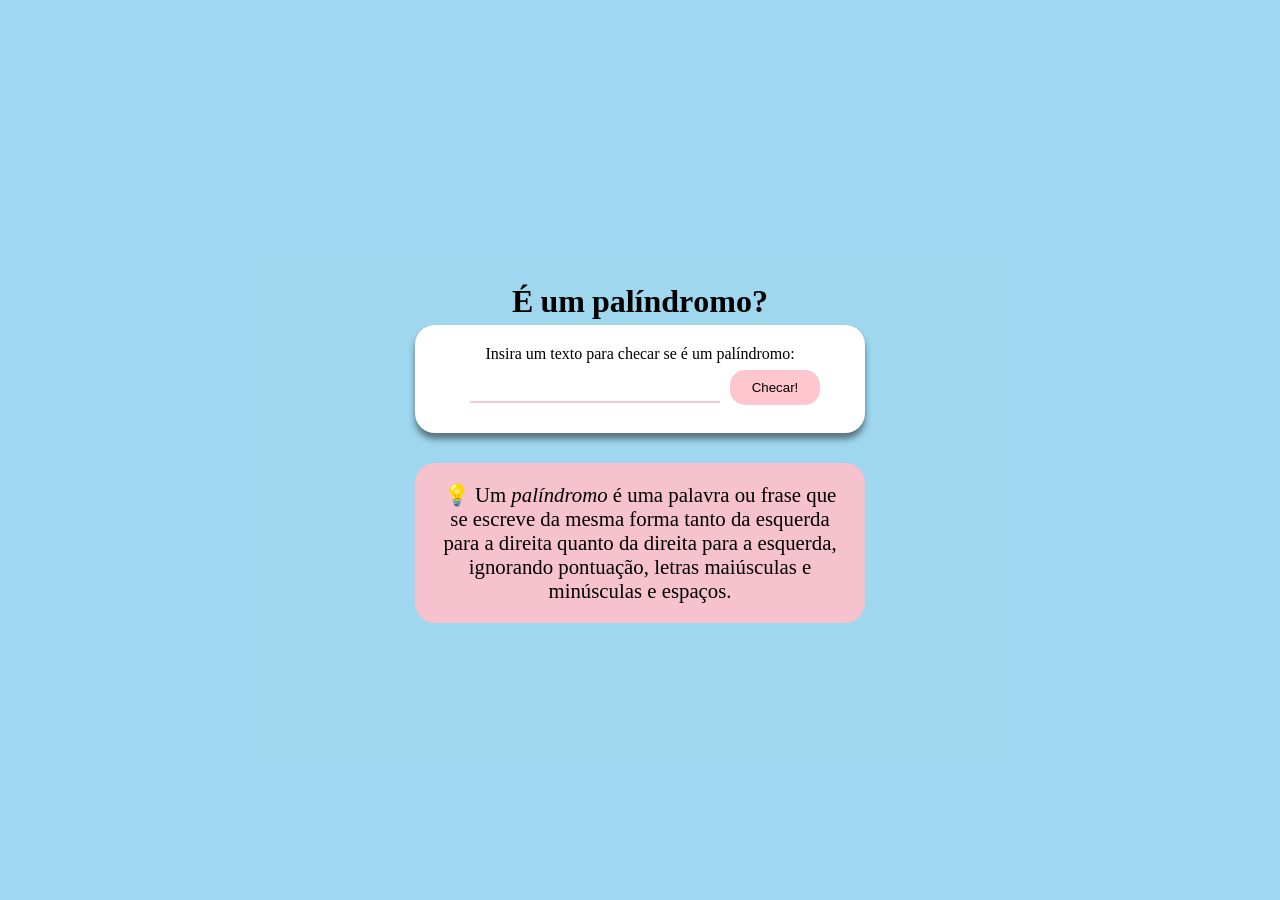
<file: palindrome_checker/index.html>
<!DOCTYPE html>
<html lang="en" onload="animateTitle()">
<head>
    <meta charset="UTF-8">
    <meta name="viewport" content="width=device-width, initial-scale=1.0">
    <title>É um palíndromo?</title>
    <link rel="stylesheet" href="style.css">
</head>
<body>
    <main class="container">
        <h1 id="title">É um palíndromo?</h1>
        <div class="palindrome-div">
            <label for="text-input">Insira um texto para checar se é um palíndromo:
            </label>
            <input class="palindrome-input" id="text-input" value="" type="text">
            <button class="palindrome-btn" id="check-btn">Checar!</button>
            <div class="results-div" id="result"><p class="user-input hidden"></p></div>
          </div>
        <div class="palindrome-definition-div">
            <p class="palindrome-definition">
              <span role="img" aria-label="light-bulb">💡</span>
                Um <dfn>palíndromo</dfn> é uma palavra ou frase que se escreve da mesma forma tanto da esquerda para a direita quanto da direita para a esquerda, ignorando pontuação, letras maiúsculas e minúsculas e espaços.
            </p>
          </div>
    </main>
    <script src="script.js"></script>
</body>
</html>
</file>
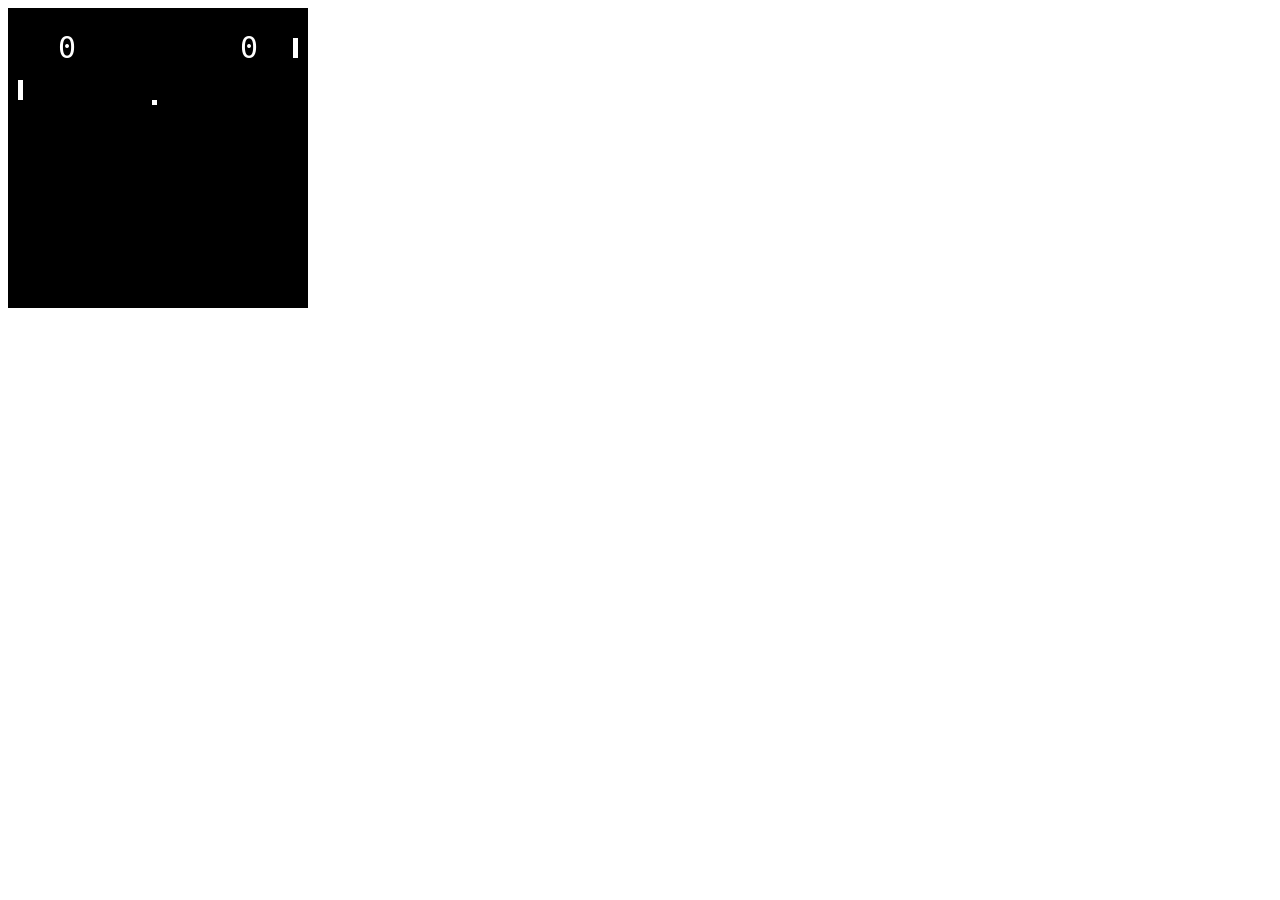
<file: pong/index.html>
<!DOCTYPE html>
<html lang="en">
<head>
    <meta charset="UTF-8">
    <meta name="viewport" content="width=device-width, initial-scale=1.0">
    <title>Pong game</title>
</head>
<body>
    <canvas id="canvas" width="300" height="300"></canvas>
    <script src="pong_oo.js"></script>
</body>
</html>
</file>
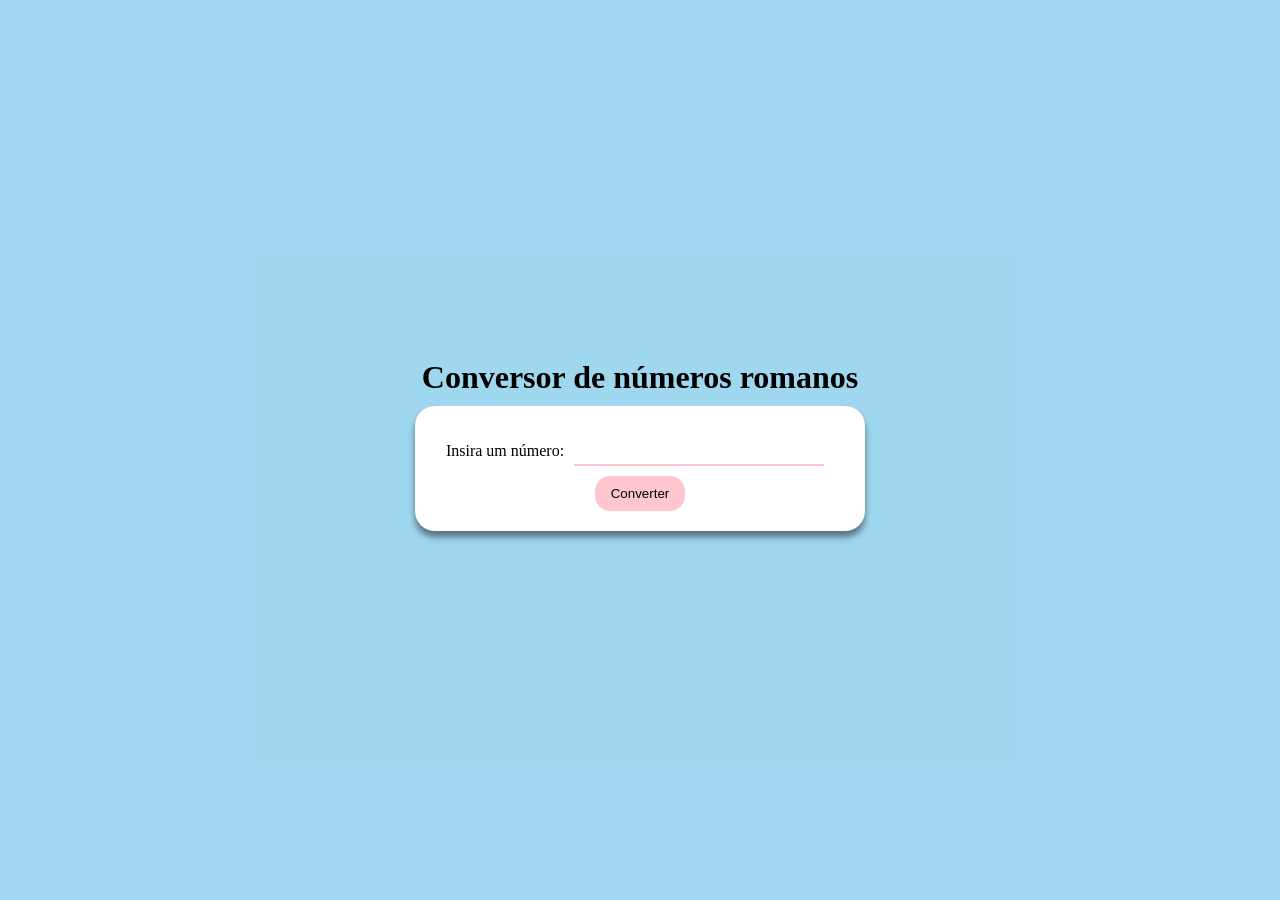
<file: roman_num_converter/index.html>
<!DOCTYPE html>
<html lang="en" onload="animateTitle()">
<head>
    <meta charset="UTF-8">
    <meta name="viewport" content="width=device-width, initial-scale=1.0">
    <title>Roman Numeral Converter</title>
    <link rel="stylesheet" href="styles.css">
</head>
<body>
    <main class="container">
        <h1 id="title">Conversor de números romanos</h1>
        <div class="converter-div">
            <label for="text-input">Insira um número:</label>
            <input class="converter-input" id="number" value="" type="number">
            <button class="converter-btn" id="convert-btn">Converter</button>
          </div>
          <div class="output hidden" id="output"><p class="user-input hidden"></p></div>
    </main>
    <script src="script.js"></script>
</body>
</html>
</file>
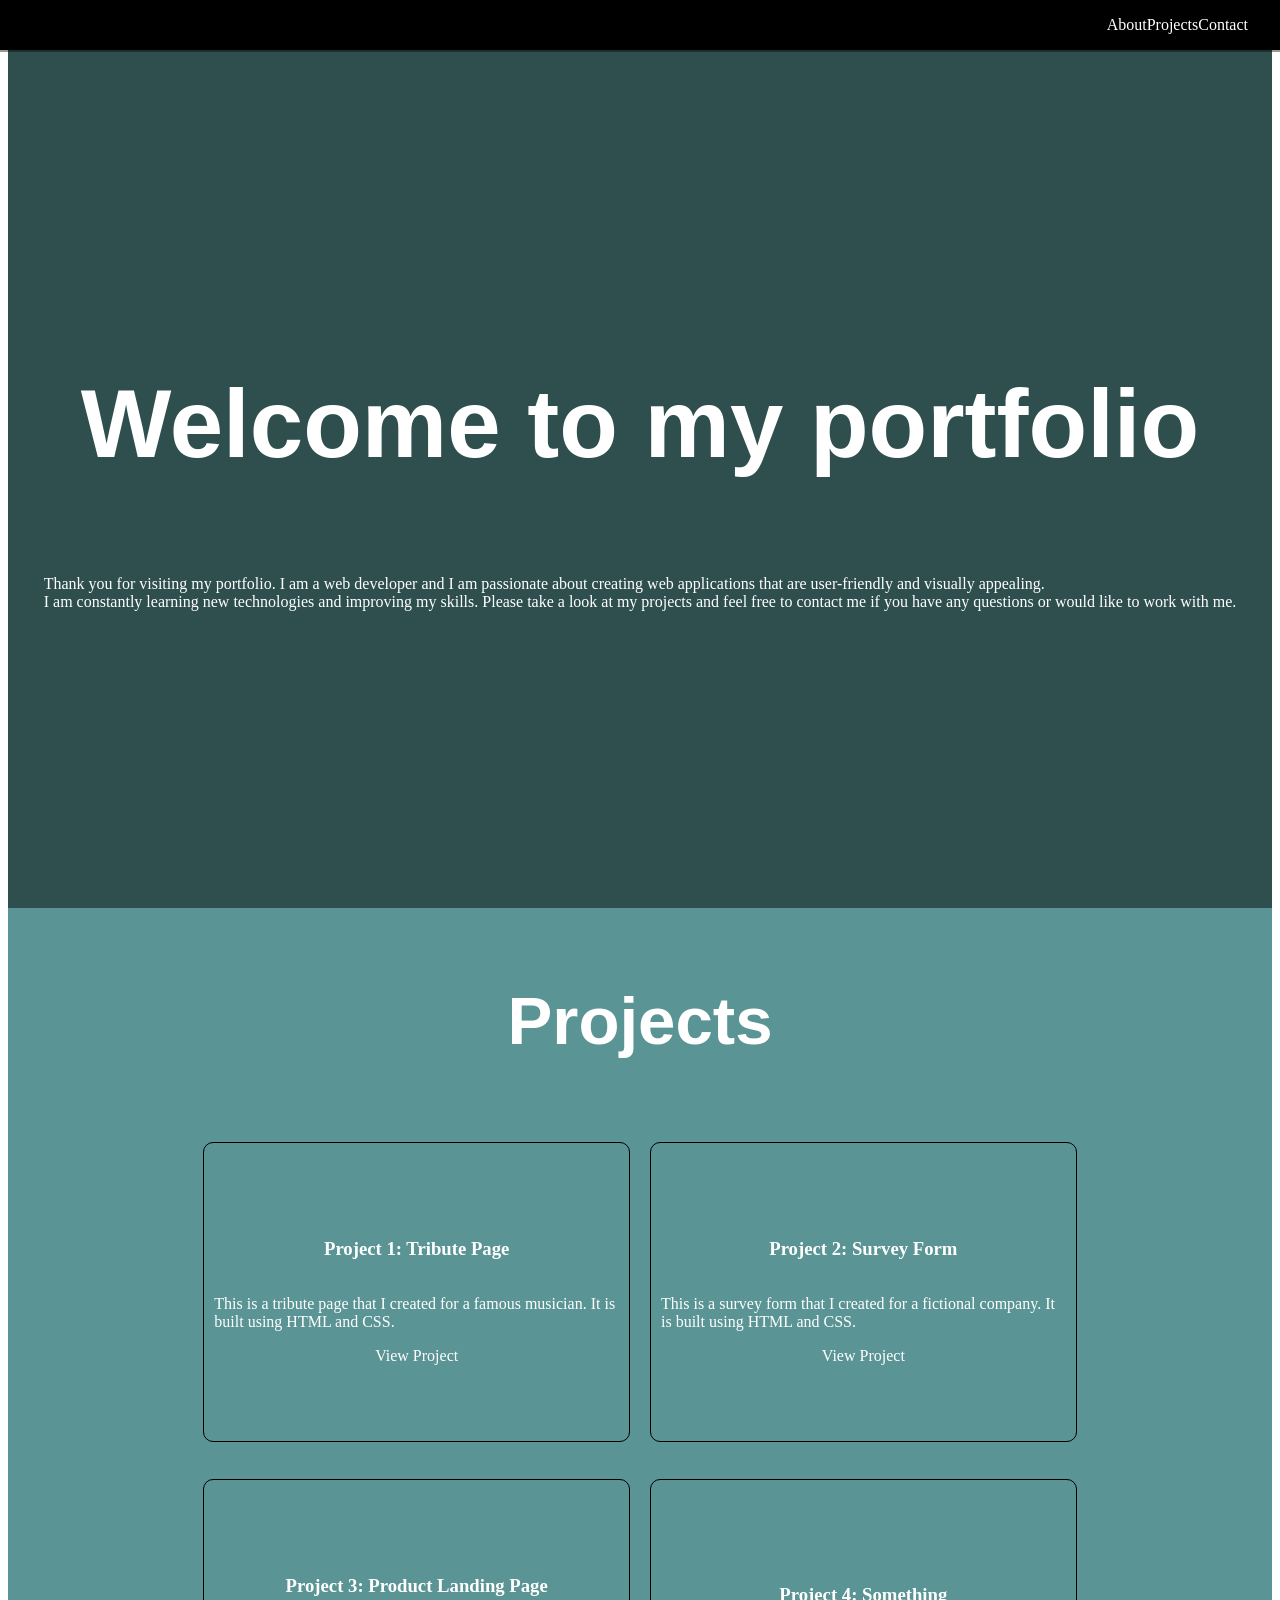
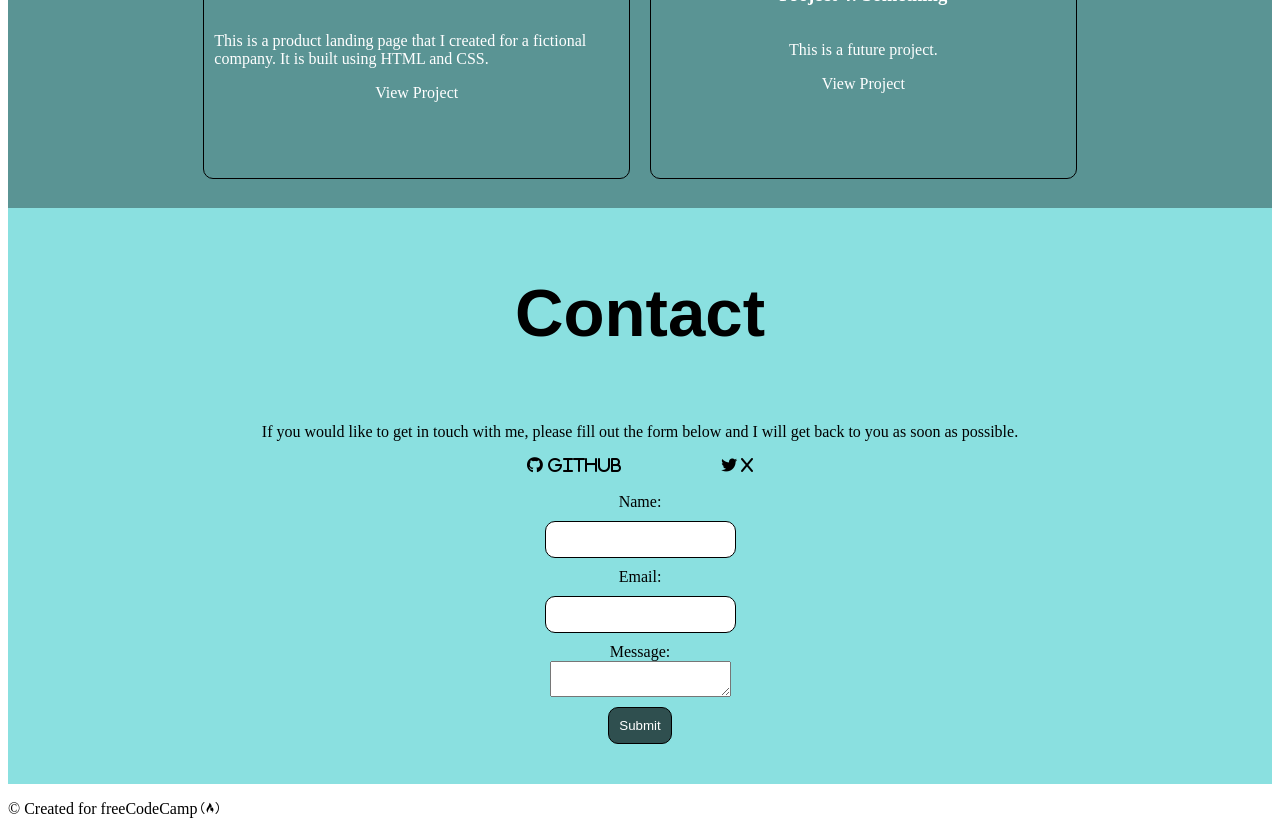
<file: HTML e CSS/freecodecamp3/index.html>
<!DOCTYPE html>
<html lang="en">
  <head>
    <meta charset="UTF-8" />
    <meta name="viewport" content="width=device-width, initial-scale=1.0" />
    <title>Portifolio</title>
    <link href="https://cdnjs.cloudflare.com/ajax/libs/font-awesome/6.0.0-beta3/css/all.min.css" rel="stylesheet">
    <link rel="stylesheet" href="styles.css" />
  </head>
  <body>
    <header>
      <nav id="navbar">
        <ul id="nav-list">
          <li><a href="#welcome-section">About</a></li>
          <li><a href="#projects">Projects</a></li>
          <li><a href="#contact">Contact</a></li>
        </ul>
      </nav>
    <section id="welcome-section">
      <h1>Welcome to my portfolio</h1>
      <p>
        Thank you for visiting my portfolio. I am a web developer and I am
        passionate about creating web applications that are user-friendly and
        visually appealing.</br>I am constantly learning new technologies and
        improving my skills. Please take a look at my projects and feel free to
        contact me if you have any questions or would like to work with me.
      </p>
    </section>
    <section id="projects">
      <div class="section-title"><h2 >Projects</h2></div>
      <div class="project-tile">
        <h3>Project 1: Tribute Page</h3>
        <p>
          This is a tribute page that I created for a famous musician. It is
          built using HTML and CSS.
        </p>
        <a href="https://codepen.io/pen/" target="_blank">View Project</a>
      </div>
      <div class="project-tile">
        <h3>Project 2: Survey Form</h3>
        <p>
          This is a survey form that I created for a fictional company. It is
          built using HTML and CSS.
        </p>
        <a href="https://codepen.io/pen/" target="_blank">View Project</a>
      </div>
      <div class="project-tile">
        <h3>Project 3: Product Landing Page</h3>
        <p>
          This is a product landing page that I created for a fictional company.
          It is built using HTML and CSS.
        </p>
        <a href="https://codepen.io/pen/" target="_blank">View Project</a>
      </div>
      <div class="project-tile">
        <h3>Project 4: Something</h3>
        <p>
          This is a future project.
        </p>
        <a href="https://codepen.io/pen/" target="_blank">View Project</a>
      </div>
    </section>
    <section class="contact">
      <h2>Contact</h2>
      <p>
        If you would like to get in touch with me, please fill out the form
        below and I will get back to you as soon as possible.
      </p>
      <div class="socials">
      <i class="fab fa-github profile-link"><a target="_blank" href="https://github.com/scottineo"> GitHub</a></i> 
      <i class="fab fa-twitter"><a target="_blank" href="https://twitter.com/scottineo"> X</a></i>
        </div>
      <form id="contact-form">
        <label for="name">Name:</label>
        <input type="text" id="name" name="name" required />
        <label for="email">Email:</label>
        <input type="email" id="email" name="email" required />
        <label for="message">Message:</label>
        <textarea id="message" name="message" required></textarea>
        <button type="submit">Submit</button>
      </form>
      </section>
  </body>
  <footer>
    <p>
      &copy; Created for
      <a href="https://www.freecodecamp.com/" target="_blank"
        >freeCodeCamp <i class="fab fa-free-code-camp"></i
      ></a>
    </p>
  </footer>
</html>
</file>
<file: palindrome_checker/style.css>
* {
    margin: 0;
    padding: 0;
    box-sizing: border-box;
  }
main{
  background-color: rgba(135,206,236,0.8);
}
  .container {
    width: 100%;
    min-height: 100vh;
    position: relative;
    display: flex;
    align-items: center;
    justify-content: center;
    flex-direction: column;
  }
  .palindrome-div {
    width: min(100vw, 450px);
    min-height: 100px;
    border-radius: 20px;
    display: flex;
    align-items: center;
    justify-content: center;
    flex-wrap: wrap;
    padding: 20px;
    margin: 10px 0;
    background-color: white;
    box-shadow: 0 6px 6px rgba(20,20,20,0.5);
  
  }

  .palindrome-definition-div {
    width: min(100vw, 450px);
    font-size: 1.3rem;
    min-height: 140px;
    background-color: rgba(255,192,203,0.9);
    margin-top: 20px;
    padding: 20px;
    border-radius: 20px;
    display: flex;
    align-items: center;
    justify-content: center;
  }
  
  .palindrome-definition {
    vertical-align: middle;
    text-align: center;
  }
  .hidden {
    display: none;
  }
  .palindrome-btn {
    width: 90px;
    border: none;
    padding: 10px;
    border-radius: 15px;
    background-color: rgba(255,192,203,0.9);
    color: #000;
    cursor: pointer;
  }
  .palindrome-input {
    height: 30px;
    width: 250px;
    text-align: center;
    font-size: 1.2rem;
    margin: 10px;
    border: none;
    border-bottom: 2px solid rgba(255,192,203,0.9);
  }
  .title {
    text-align: center;
    padding: 10px 0;
    font-size: 2.5rem;
    margin-bottom: 20px;
  }
  #title span {
    display: inline-block;
    animation: fadeInUp 2s ease-in-out forwards;
    animation-iteration-count: infinite;
  }
  
  @keyframes fadeInUp {
    0% {
      transform: translateY(5px);
    }
    50% {
      transform: translateY(0);
    }
    100% {
      transform: translateY(5px);
  }}
</file>
<file: roman_num_converter/styles.css>
* {
    margin: 0;
    padding: 0;
    box-sizing: border-box;
  }
main{
  background-color: rgba(135,206,236,0.8);
}
  .container {
    width: 100%;
    min-height: 100vh;
    position: relative;
    display: flex;
    align-items: center;
    justify-content: center;
    flex-direction: column;
  }
  .converter-div {
    width: min(100vw, 450px);
    min-height: 100px;
    border-radius: 20px;
    display: flex;
    align-items: center;
    justify-content: center;
    flex-wrap: wrap;
    padding: 20px;
    margin: 10px 0;
    background-color: white;
    box-shadow: 0 6px 6px rgba(20,20,20,0.5);
  
  }
  .output{
    width: min(100vw, 450px);
    min-height: 100px;
    border-radius: 20px;
    display: flex;
    align-items: center;
    justify-content: center;
    flex-wrap: wrap;
    padding: 20px;
    margin: 10px 0;
    background-color: white;
    box-shadow: 0 6px 6px rgba(20,20,20,0.5);
  }
  .hidden {
    display: none;
  }
  .converter-btn {
    width: 90px;
    border: none;
    padding: 10px;
    border-radius: 15px;
    background-color: rgba(255,192,203,0.9);
    color: #000;
    cursor: pointer;
  }
  .converter-input {
    height: 30px;
    width: 250px;
    text-align: center;
    font-size: 1.2rem;
    margin: 10px;
    border: none;
    border-bottom: 2px solid rgba(255,192,203,0.9);
  }


  .title {
    text-align: center;
    padding: 10px 0;
    font-size: 2.5rem;
    margin-bottom: 20px;
  }
  #title span {
    display: inline-block;
    animation: fadeInUp 2s ease-in-out forwards;
    animation-iteration-count: infinite;
  }
  
  @keyframes fadeInUp {
    0% {
      transform: translateY(5px);
    }
    50% {
      transform: translateY(0);
    }
    100% {
      transform: translateY(5px);
  }}
</file>
<file: HTML e CSS/freecodecamp3/styles.css>
* {
  box-sizing: border-box;
}

@media (max-width: 75em) {
  html {
    font-size: 60%;
  }
}

@media (max-width: 61.25em) {
  html {
    font-size: 58%;
  }
}

@media (max-width: 28.75em) {
  html {
    font-size: 55%;
  }
}
h1,
h2 {
  font-family: 'Raleway', sans-serif;
  font-weight: 700;
  text-align: center;
}

h1 {
  font-size: 6rem;
}

h2 {
  font-size: 4.2rem;
}

ul {
  list-style: none;
}

a {
  text-decoration: none;
  color: var(--main-white);
}

#welcome-section {
  display: flex;
  flex-direction: column;
  justify-content: center;
  align-items: center;
  width: 100%;
  padding: 10px;
  height: 100vh;
  background-color: darkslategray;
    color: white;
}
#projects {
  display: flex;
  flex-direction: row;
  flex-wrap: wrap;
  justify-content: center;
  align-items: center;
  width: 100%;
  padding: 10px;
  height: 100vh;
  background-color: rgb(90, 148, 148);
   color: white;
}
.contact {
  display: flex;
  flex-direction: column;
  justify-content: center;
  align-items: center;
  width: 100%;
  padding: 10px;
  background-color: rgb(138, 224, 224)
}
#navbar {
  display: flex;
  justify-content: flex-end;
  position: fixed;
  top: 0;
  left: 0;
  width: 100%;
  box-shadow: 0 2px 0 rgba(0, 0, 0, 0.4);
  z-index: 10;
  background-color: black;
  color:white;
}

#nav-list {
  display: flex;
  margin-right: 2rem;
  justify-content: space-between;
}
.nav-list a {
    display: block;
    font-size: 2.2rem;
    padding: 2rem;
  }
  
  .nav-list a:hover {
    background: darkslategray;
  }
form {
  display: flex;
  flex-direction: column;
  justify-content: center;
  align-items: center;
  padding: 10px;
  margin: 10px;
}
input {
  padding: 10px;
  margin: 10px;
  border-radius: 10px;
  border: 1px solid black;
}
button {
  padding: 10px;
  margin: 10px;
  border-radius: 10px;
  border: 1px solid black;
  background-color: darkslategray;
  color: white;
}
#footer {
  display: flex;
  justify-content: center;
  align-items: center;
  width: 100%;
  padding: 10px;
  height: 100vh;
  background-color: darkslategray;
  color: white;
}
.project-tile {
  display: flex;
  flex-direction: column;
  justify-content: center;
  align-items: center;
  border: 1px solid black;
  border-radius: 10px;
  height: calc(100vh / 3);
  width: calc(100vw / 3);
  padding: 10px;
  align-content: center;
  margin: 10px;
}
.section-title {
width: 100vw;
  text-align: center;
}
.socials{
    width: calc(100vw/3);
  display: flex;
  justify-content: space-evenly;
  align-items: center;
}
</file>
